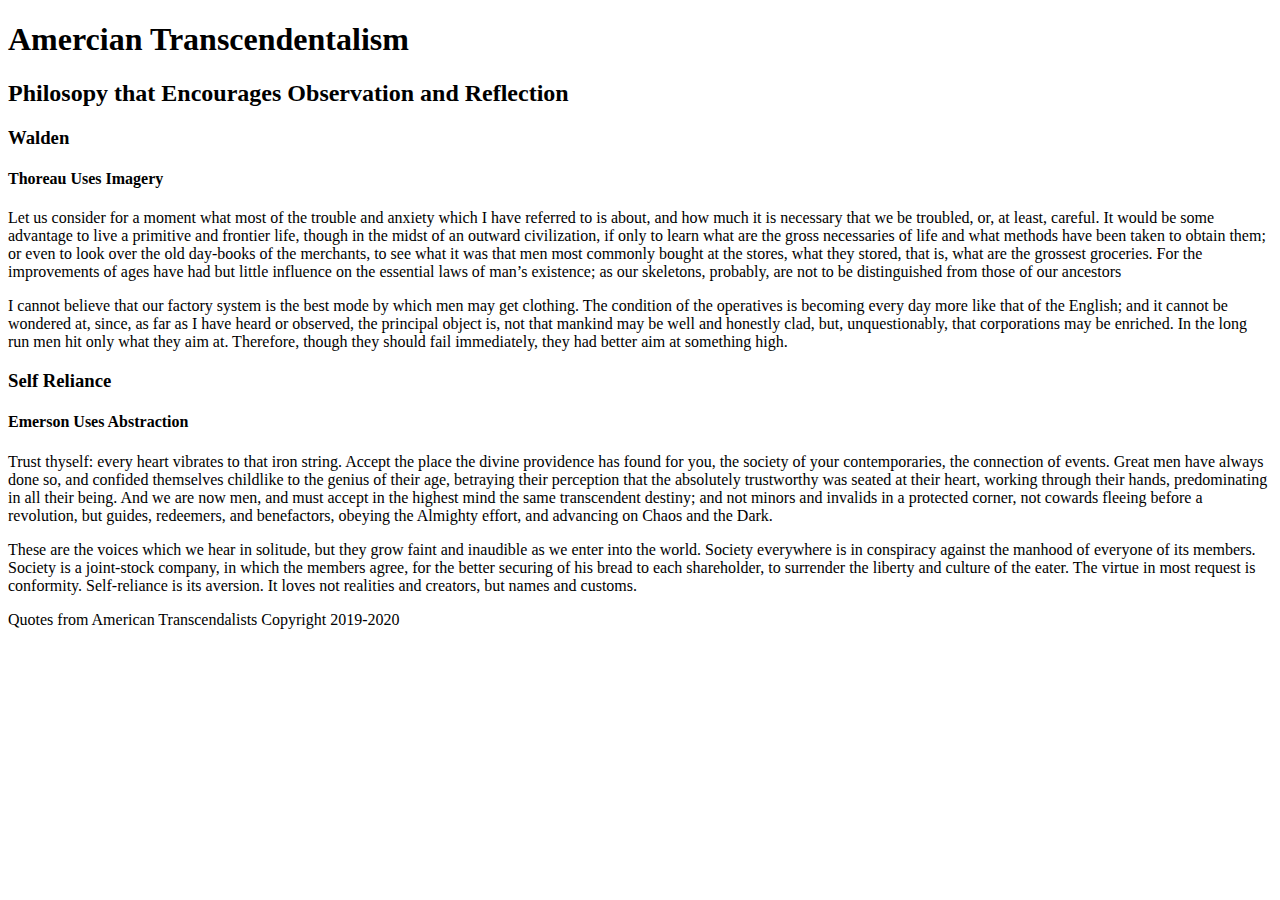
<file: 1-html-structure-semantics/index.html>
<!DOCTYPE html>
<html lang="en">
<head>
    <meta charset="UTF-8">
    <meta name="viewport" content="width=device-width, initial-scale=1.0">
    <meta http-equiv="X-UA-Compatible" content="ie=edge">
    <title>Quotes from American Transcendalists</title>
</head>
<body>
<header>
    <h1>Amercian Transcendentalism</h1>
    <h2>Philosopy that Encourages Observation and Reflection</h2>
    <main>
        <section>
            <h3>Walden</h3>
            <h4>Thoreau Uses Imagery</h4>
            <article>
                <p>Let us consider for a moment what most of the trouble and anxiety which I have referred to is about, and how much it is necessary that we be troubled, or, at least, careful. It would be some advantage to live a primitive and frontier life, though in the midst of an outward civilization, if only to learn what are the gross necessaries of life and what methods have been taken to obtain them; or even to look over the old day-books of the merchants, to see what it was that men most commonly bought at the stores, what they stored, that is, what are the grossest groceries. For the improvements of ages have had but little influence on the essential laws of man’s existence; as our skeletons, probably, are not to be distinguished from those of our ancestors</p>
            </article>
            <article>
                <p>I cannot believe that our factory system is the best mode by which men may get clothing. The condition of the operatives is becoming every day more like that of the English; and it cannot be wondered at, since, as far as I have heard or observed, the principal object is, not that mankind may be well and honestly clad, but, unquestionably, that corporations may be enriched. In the long run men hit only what they aim at. Therefore, though they should fail immediately, they had better aim at something high.</p>
            </article>
        </section>
        <section>
            <h3>Self Reliance</h3>
            <h4>Emerson Uses Abstraction</h4>
            <article>
                <p>Trust thyself: every heart vibrates to that iron string. Accept the place the divine providence has found for you, the society of your contemporaries, the connection of events. Great men have always done so, and confided themselves childlike to the genius of their age, betraying their perception that the absolutely trustworthy was seated at their heart, working through their hands, predominating in all their being. And we are now men, and must accept in the highest mind the same transcendent destiny; and not minors and invalids in a protected corner, not cowards fleeing before a revolution, but guides, redeemers, and benefactors, obeying the Almighty effort, and advancing on Chaos and the Dark.</p>
            </article>
            <article>
                <p>These are the voices which we hear in solitude, but they grow faint and inaudible as we enter into the world. Society everywhere is in conspiracy against the manhood of everyone of its members. Society is a joint-stock company, in which the members agree, for the better securing of his bread to each shareholder, to surrender the liberty and culture of the eater. The virtue in most request is conformity. Self-reliance is its aversion. It loves not realities and creators, but names and customs.</p>
            </article>
        </section>
    </main>
    <footer>
        <p>Quotes from American Transcendalists Copyright 2019-2020</p>
    </footer>
</header>
</body>
</html>
</file>
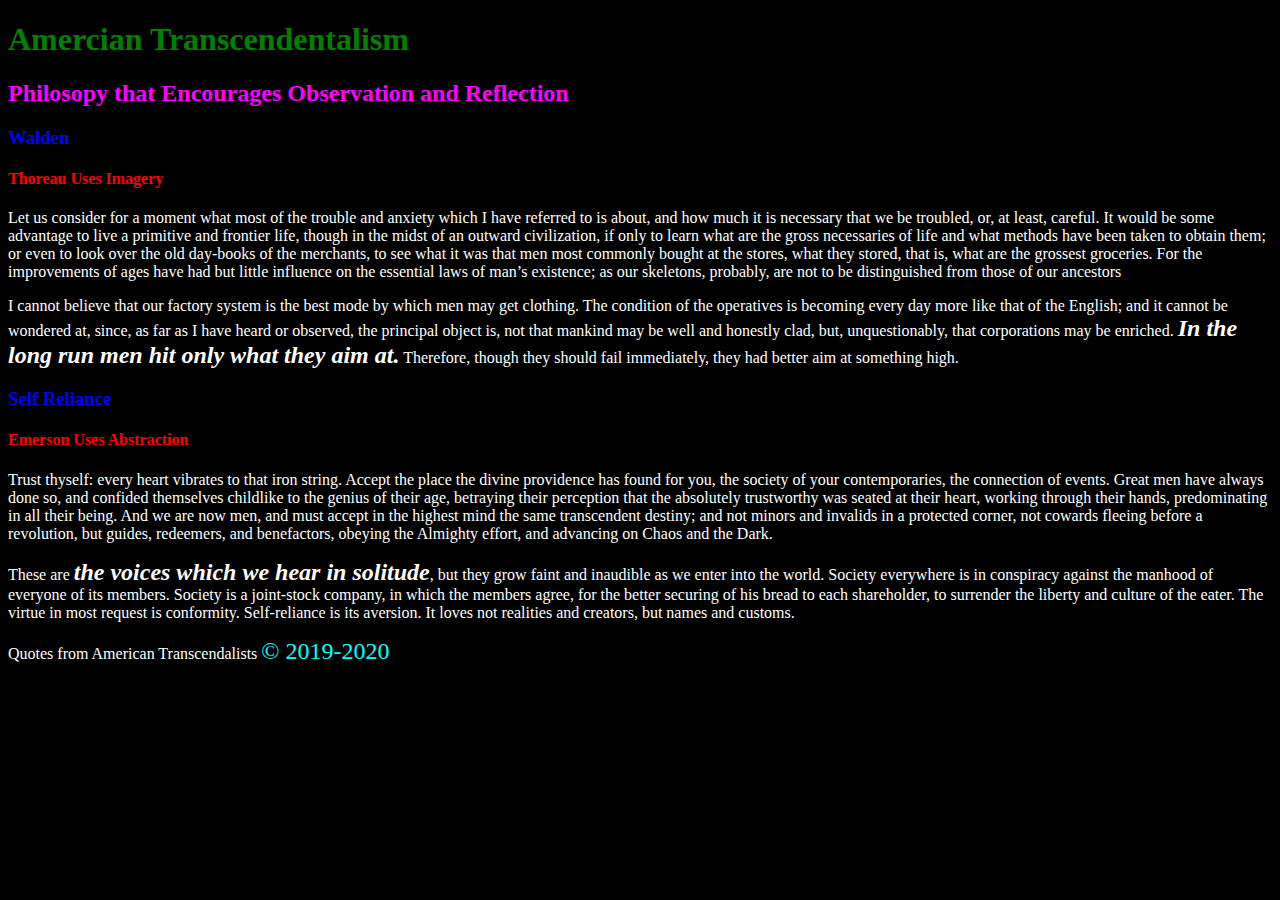
<file: 2-css-inheritance-specificity/index.html>
<!DOCTYPE html>
<html lang="en">
<head>
    <meta charset="UTF-8">
    <meta name="viewport" content="width=device-width, initial-scale=1.0">
    <meta http-equiv="X-UA-Compatible" content="ie=edge">
    <title>Quotes from American Transcendalists</title>
    <link rel="stylesheet" href="CSS/style.css">
    <style>
        h2, h3 {
            color: blue;
        }

    </style>
</head>
<body>
<header>
    <h1 style="color: green;">Amercian Transcendentalism</h1>
    <h2 style="color: fuchsia;">Philosopy that Encourages Observation and Reflection</h2>
    <main>
        <section>
            <h3>Walden</h3>
            <h4>Thoreau Uses Imagery</h4>
            <article>
                <p>Let us consider for a moment what most of the trouble and anxiety which I have referred to is about, and how much it is necessary that we be troubled, or, at least, careful. It would be some advantage to live a primitive and frontier life, though in the midst of an outward civilization, if only to learn what are the gross necessaries of life and what methods have been taken to obtain them; or even to look over the old day-books of the merchants, to see what it was that men most commonly bought at the stores, what they stored, that is, what are the grossest groceries. For the improvements of ages have had but little influence on the essential laws of man’s existence; as our skeletons, probably, are not to be distinguished from those of our ancestors</p>
            </article>
            <article>
                <p>I cannot believe that our factory system is the best mode by which men may get clothing. The condition of the operatives is becoming every day more like that of the English; and it cannot be wondered at, since, as far as I have heard or observed, the principal object is, not that mankind may be well and honestly clad, but, unquestionably, that corporations may be enriched. <span class="important">In the long run men hit only what they aim at.</span> Therefore, though they should fail immediately, they had better aim at something high.</p>
            </article>
        </section>
        <section>
            <h3>Self Reliance</h3>
            <h4>Emerson Uses Abstraction</h4>
            <article>
                <p>Trust thyself: every heart vibrates to that iron string. Accept the place the divine providence has found for you, the society of your contemporaries, the connection of events. Great men have always done so, and confided themselves childlike to the genius of their age, betraying their perception that the absolutely trustworthy was seated at their heart, working through their hands, predominating in all their being. And we are now men, and must accept in the highest mind the same transcendent destiny; and not minors and invalids in a protected corner, not cowards fleeing before a revolution, but guides, redeemers, and benefactors, obeying the Almighty effort, and advancing on Chaos and the Dark.</p>
            </article>
            <article>
                <p>These are <span class="important">the voices which we hear in solitude</span>, but they grow faint and inaudible as we enter into the world. Society everywhere is in conspiracy against the manhood of everyone of its members. Society is a joint-stock company, in which the members agree, for the better securing of his bread to each shareholder, to surrender the liberty and culture of the eater. The virtue in most request is conformity. Self-reliance is its aversion. It loves not realities and creators, but names and customs.</p>
            </article>
        </section>
    </main>
    <footer>
        <p>Quotes from American Transcendalists <span id="copyright">&copy; 2019-2020</span></p>
    </footer>
</header>
</body>
</html>
</file>
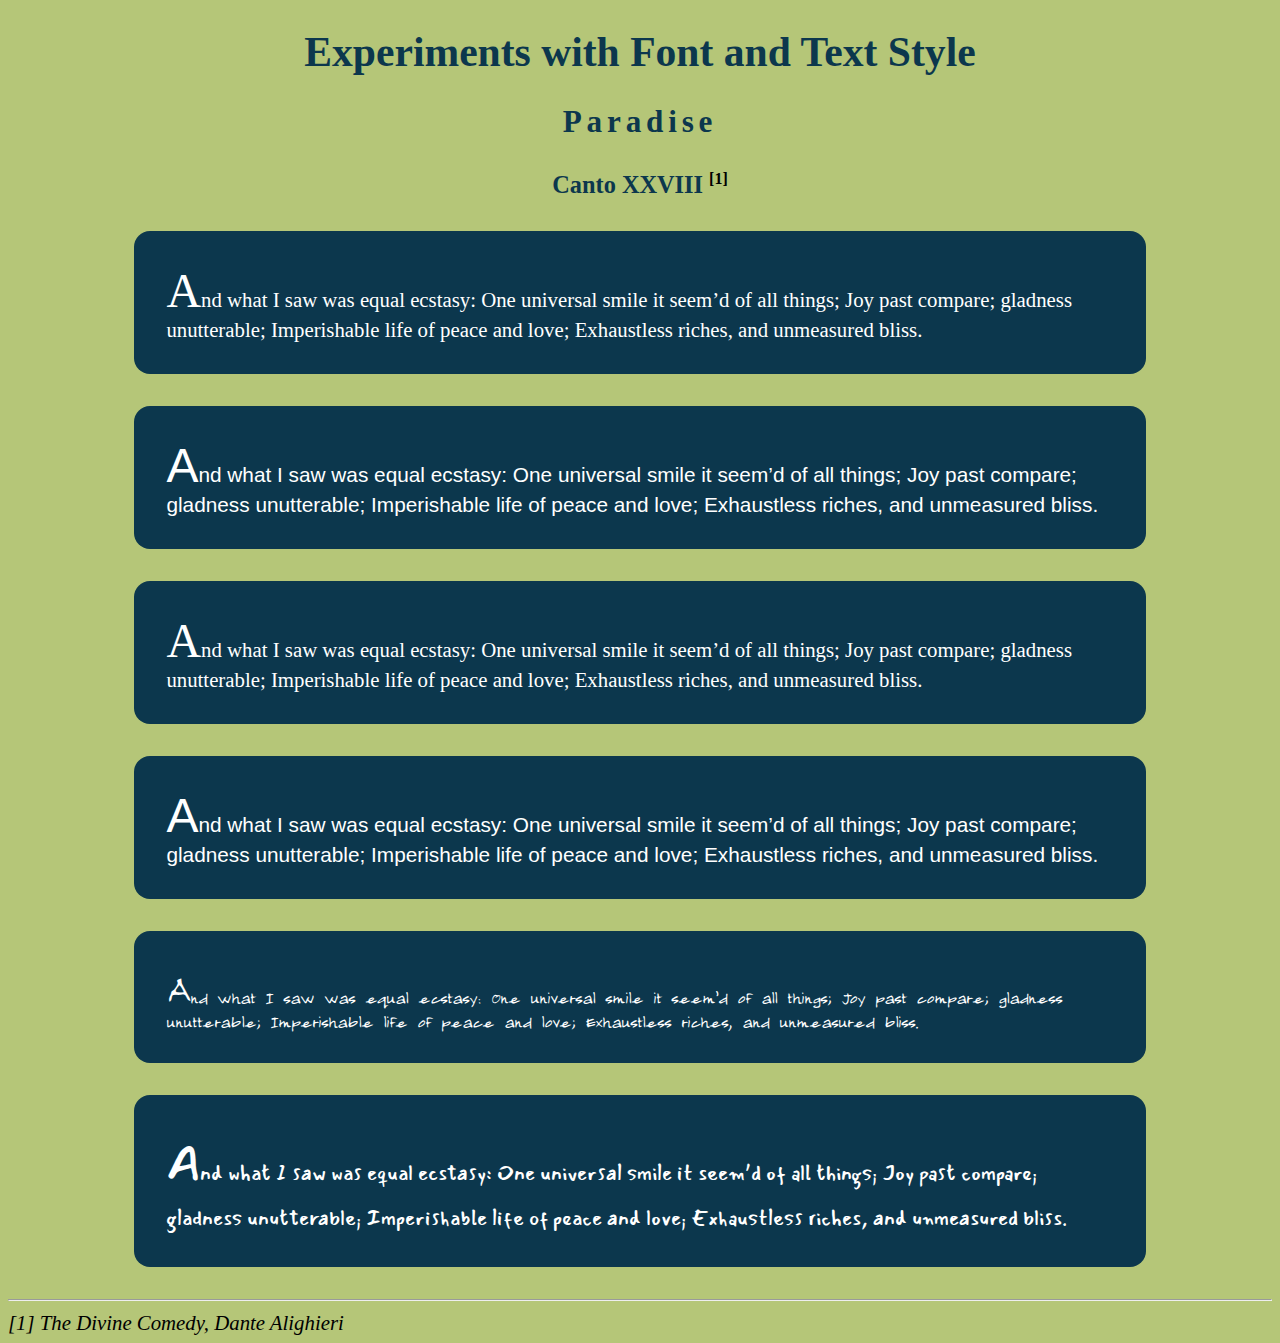
<file: 8-font-text/index.html>
<!DOCTYPE html>
<html lang="en">

<head>
  <meta charset="UTF-8">
  <meta name="viewport" content="width=device-width, initial-scale=1.0">
  <meta http-equiv="X-UA-Compatible" content="ie=edge">
  <title>Fonts and Text</title>
  <link href="https://fonts.googleapis.com/css?family=Long+Cang|Mansalva&display=swap" rel="stylesheet">
  <link rel="stylesheet" href="css/style.css">
</head>

<body>
  <h1>Experiments with Font and Text Style</h1>
  <h2>Paradise</h2>
  <h3>Canto XXVIII <sup><a href="#s1">[1]</sup></a></h3>
    <article class="times-new-roman">
      <p>And what I saw was equal ecstasy:
        One universal smile it seem’d of all things;
        Joy past compare; gladness unutterable;
        Imperishable life of peace and love;
        Exhaustless riches, and unmeasured bliss.</p>
    </article>
    <article class="arial-helvetica">
      <p>And what I saw was equal ecstasy:
        One universal smile it seem’d of all things;
        Joy past compare; gladness unutterable;
        Imperishable life of peace and love;
        Exhaustless riches, and unmeasured bliss.</p>
    </article>
    <article class="cambria">
      <p>And what I saw was equal ecstasy:
        One universal smile it seem’d of all things;
        Joy past compare; gladness unutterable;
        Imperishable life of peace and love;
        Exhaustless riches, and unmeasured bliss.</p>
    </article>
    <article class="gil-sans">
      <p>And what I saw was equal ecstasy:
        One universal smile it seem’d of all things;
        Joy past compare; gladness unutterable;
        Imperishable life of peace and love;
        Exhaustless riches, and unmeasured bliss.</p>
    </article>
    <article class="long-cang">
      <p>And what I saw was equal ecstasy:
        One universal smile it seem’d of all things;
        Joy past compare; gladness unutterable;
        Imperishable life of peace and love;
        Exhaustless riches, and unmeasured bliss.</p>
    </article>
    <article class="mansalva">
      <p>And what I saw was equal ecstasy:
        One universal smile it seem’d of all things;
        Joy past compare; gladness unutterable;
        Imperishable life of peace and love;
        Exhaustless riches, and unmeasured bliss.</p>
    </article>
  <hr>
  <footer>
    <cite id="s1"><a href="http://www.gutenberg.org/files/8799/8799-h/8799-h.htm#link28" target="_blank">[1] The Divine Comedy, Dante Alighieri</a></cite>
  </footer>
</body>

</html>
</file>
<file: 2-css-inheritance-specificity/CSS/style.css>
body {
    background-color: black;
    color: white;
}
h1, h2, h3, h4, h5, h6 {
    color: red;
}

span {
    color: orange;
    font-size: 1.5rem;
}

#copyright {
    color: aqua;
}

.important {
    font-style: italic;
    font-weight: bold;
    color: white;
}
</file>
<file: 8-font-text/css/style.css>
.times-new-roman {
    font-family: 'Times New Roman', Times, serif;
}
.arial-helvetica {
    font-family: Arial, Helvetica, sans-serif;
}
.cambria {
    font-family: Cambria, Cochin, Georgia, Times, 'Times New Roman', serif;
}
.gil-sans {
    font-family: 'Gill Sans', 'Gill Sans MT', Calibri, 'Trebuchet MS', sans-serif;
}
.long-cang {
    font-family: 'Long Cang', cursive;
}
.mansalva {
    font-family: 'Mansalva', cursive;
}

body {
    background-color: #b5c678;
    font-size: 1.3rem;
}
article {
    background-color: #0c374d;
    margin: 2rem 10%;
    padding: 1rem;
    border-radius: 1rem;
}
h1, h2, h3 {
    color: #0c374d;
    text-align: center;
}
h2 {
    letter-spacing: 0.3rem;
}

sup a {
    text-decoration: none;
    color: black;
    font-size: 1rem;
}
sup a:hover {
    color: red;
}
article p {
    margin: 1rem;
    color: white;
}
article p:first-letter {
    font-size: 3rem;
}

footer a {
    color: black;
    text-decoration: none;
}
footer a:hover {
    color: gray;
}
</file>
